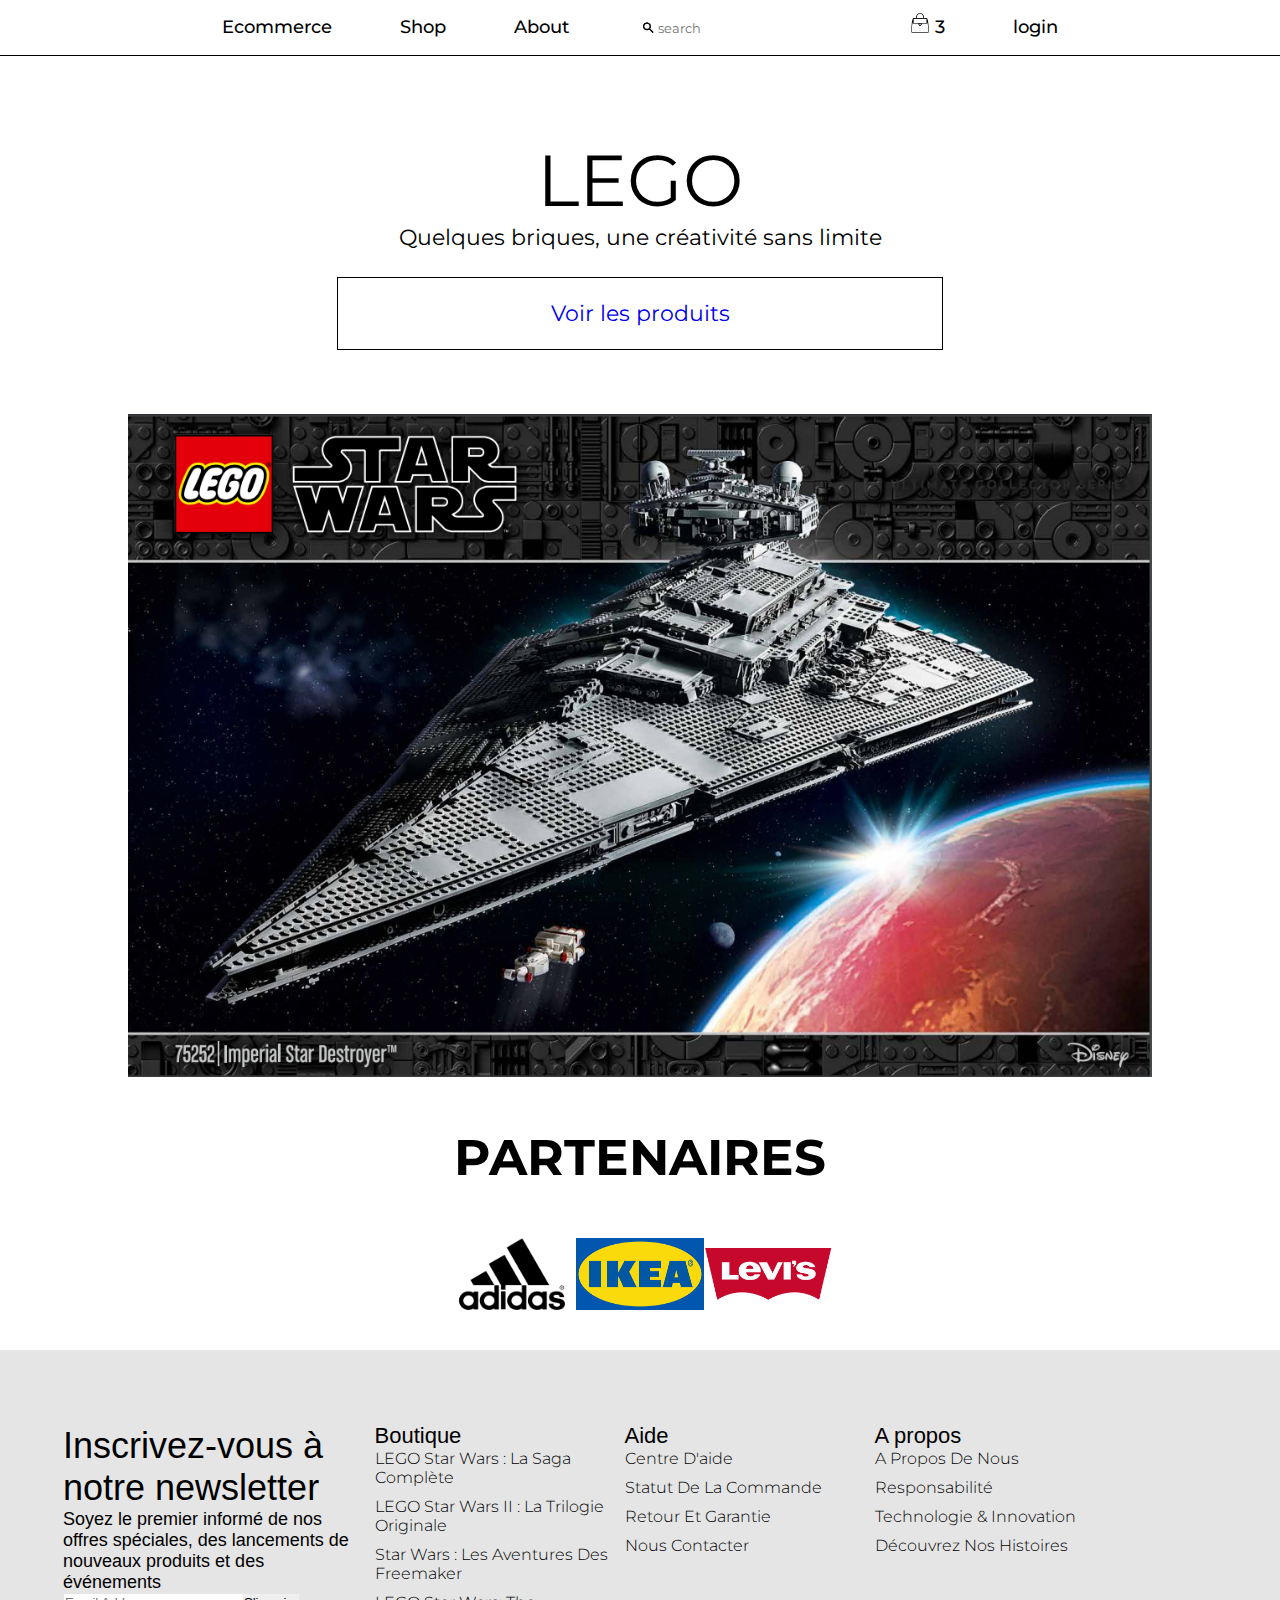
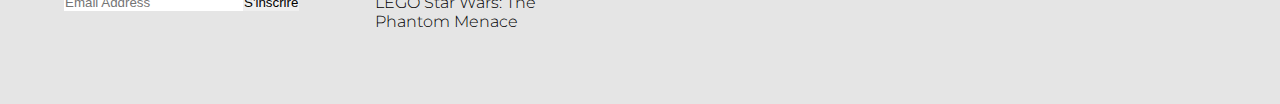
<file: index.html>
<!DOCTYPE html>
<html lang="fr">
<head>
    <meta charset="UTF-8">
    <meta http-equiv="X-UA-Compatible" content="IE=edge">
    <meta name="viewport" content="width=device-width, initial-scale=1.0">
    <link rel="stylesheet" href="style/style_index.css">
    <link rel="stylesheet" href="style/style_footer.css">
    <link rel="stylesheet" href="style/style_nav.css">
    <link rel="icon" href="../Ecommerce-Devweb/sources/webIcon.ico">

    <title>Site de E-commerce</title>
</head>
<body>
    <input type="checkbox" id="toggle">
    <nav>
        <label class="navbar-toggler" for="toggle">
            <span class="bar"></span>
            <span class="bar"></span>
            <span class="bar"></span>
        </label>

        <ul class="nav-list">
            <li class="nav-item">
                <a class="nav-link" href="index.html">Ecommerce</a>
            </li>

            <li class="nav-item">
                <a class="nav-link" href="page/shop.html">Shop</a>
            </li>

            <li class="nav-item">
                <a class="nav-link">About</a>
            </li>

            <li class="nav-item">
                <div class="boutonRecherche">
                    <button  type="submit"></button>
                    <img src="sources/loupeNoire.png" alt="Bouton de recherche " width="20" ><input type="text" name="pass" placeholder="search">
                </div>
            </li>

            <li class="nav-item">
                <a href="page/panier.html" class="nav-link"><img src="sources/shop.png" alt="sac à main pour le shop" class = "img-shop"width="20">3</a>
            </li>

            <li class="nav-item">
                <a class="nav-link">login</a>   
            </li>
        </ul>
    </nav>

    <div class="content-menu">
        <div class="Header01">
            <a>LEGO</a>
        </div>

        <div class="Header04"> 
            <a>Quelques briques, une créativité sans limite</a>

        </div class="boutons-row">
            <div class="container-bouton">
                <a href="/page/shop.html" class="text-produit bouton bouton-acheter"> Voir les produits</a>
            </div>
        </div>
        

        <div class="image-menu">
            <img src="sources/Starwars-accueil.png" alt="Image de menu star wars">
        </div>
    </div>

    <h4>PARTENAIRES</h4>
    <div class="colaboration">
        <img src="sources/Adidas-logo.png" alt="logo Adidas">
        <img src="sources/Ikea_logo.png" alt="logo Ikea">
        <img src="sources/Levis-Logo.png" alt="logo lewis">
        
    </div>

    

    <footer>
        <footer class="footer">
            <div class="container">
                <div class="row">
                    <div class="footer-col-one">
                        <p class="h3">Inscrivez-vous à notre newsletter</p>
                        <p class="texte">
                            Soyez le premier informé de nos offres spéciales, des lancements de nouveaux produits et des événements                      
                        </p>
                        <div class="signUp ">
                            <input type="text" class="form-control" placeholder="Email Address" aria-label="Recipient's username" aria-describedby="button-addon2">
                            <button class="button" type="button" id="button-addon2">S'inscrire</button>
                            
                        </div>
                    </div>
                    <div class="footer-col">
                        <p class="h5">Boutique</p>
                        <ul class="p3">
                            <li><a href="#">LEGO Star Wars : La Saga complète</a></li>
                            <li><a href="#">LEGO Star Wars II : La Trilogie originale</a></li>
                            <li><a href="#">Star Wars : Les Aventures des Freemaker</a></li>
                            <li><a href="#">LEGO Star Wars: The Phantom Menace</a></li>                            
                        </ul>
                    </div>
                    <div class="footer-col">
                        <p class="h5">Aide</p>
                        <ul class="p3">
                            <li><a href="#">Centre d'aide</a></li>
                            <li><a href="#">Statut de la commande</a></li>                          
                            <li><a href="#">Retour et garantie</a></li>
                            <li><a href="#">Nous contacter</a></li>
                        </ul>
                    </div>
                    <div class="footer-col">
                        <p class="h5">A propos</p>
                        <ul class="p3">
                            <li><a href="#">A propos de nous</a></li>
                            <li><a href="#">Responsabilité</a></li>
                            <li><a href="#">Technologie & Innovation</a></li>
                            <li><a href="#">Découvrez nos histoires</a></li>
                        </ul>
                    </div>
                </div>
            </div>	
    </footer>

    
</body>
</html>
</file>
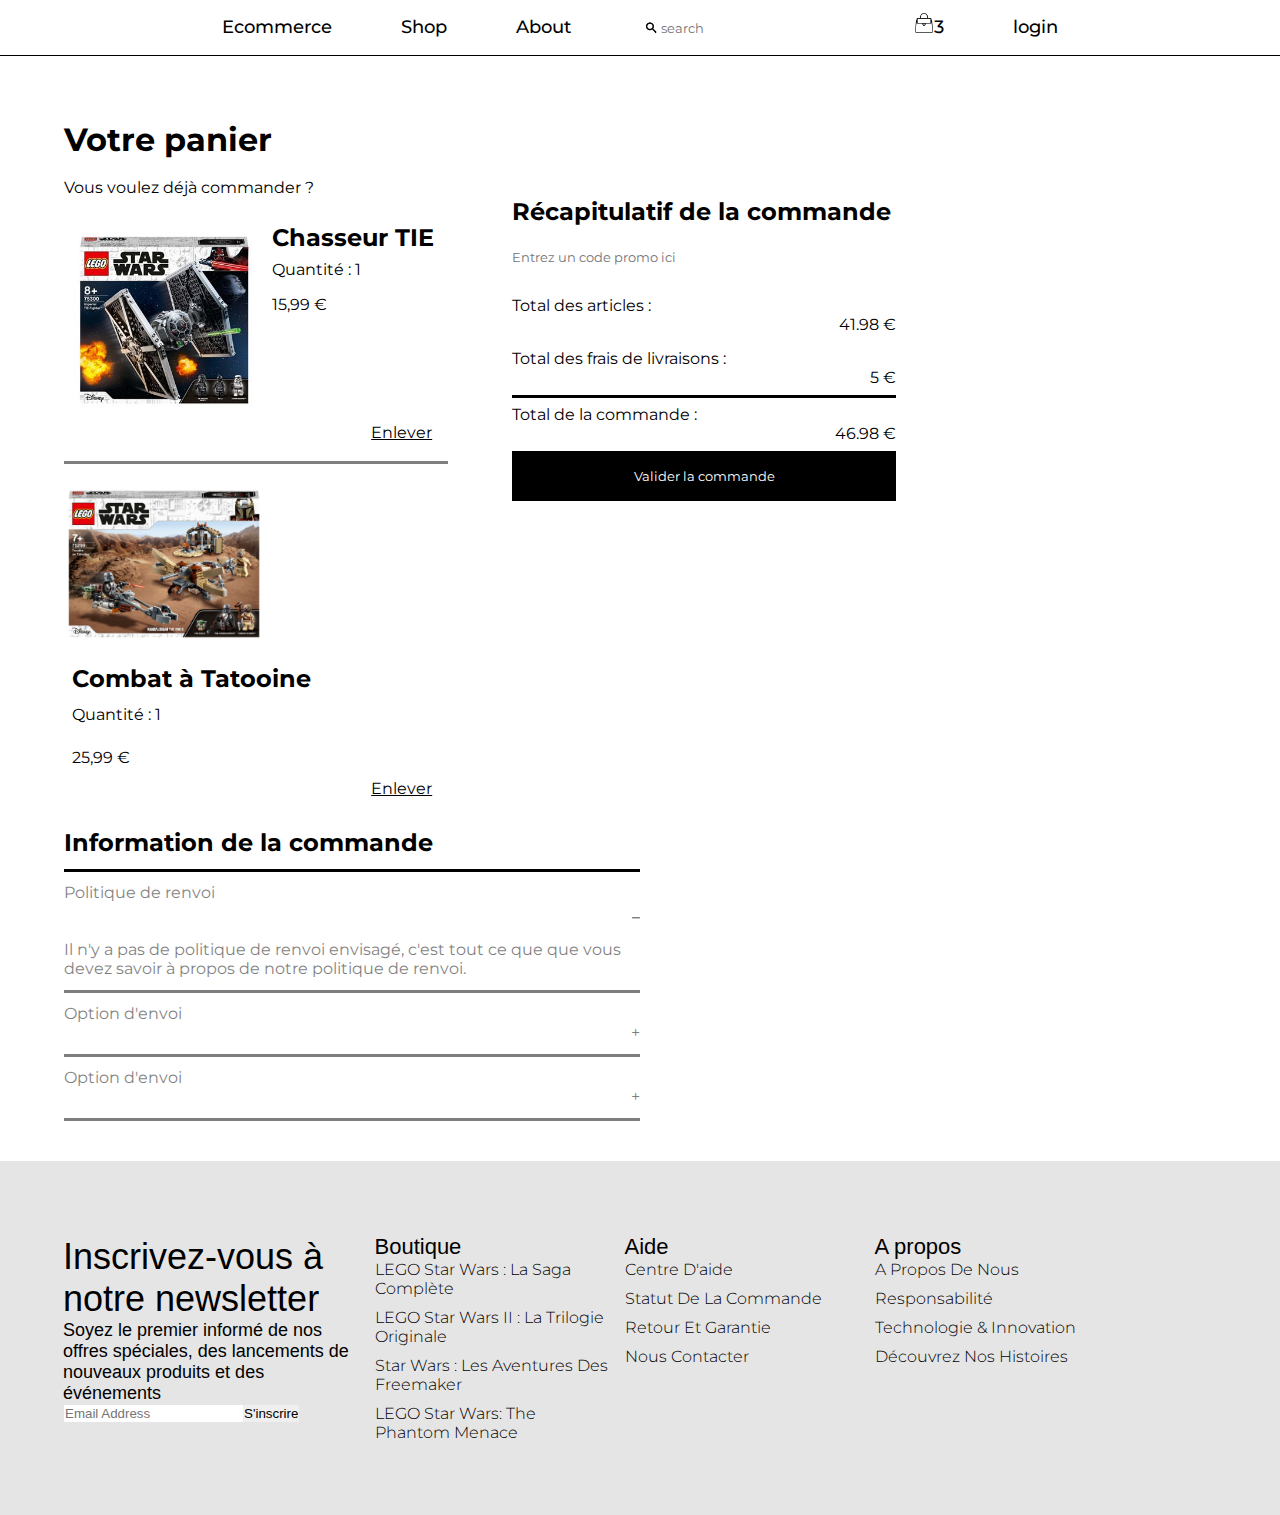
<file: page/panier.html>
<!DOCTYPE html>
<html lang="en">
<head>
    <meta charset="UTF-8">
    <meta http-equiv="X-UA-Compatible" content="IE=edge">
    <meta name="viewport" content="width=device-width, initial-scale=1.0">
    <link rel="stylesheet" href="../style/style_panier.css">
    <link rel="stylesheet" href="../style/style_footer.css">
    <link rel="stylesheet" href="../style/style_nav.css">

    <link rel="icon" href="../sources/webIcon.ico">

    <title>E-commerce Panier</title>
</head>




<body>
    <input type="checkbox" id="toggle">
    <nav>
         <label class="navbar-toggler" for="toggle">
             <span class="bar"></span>
             <span class="bar"></span>
             <span class="bar"></span>
         </label>
 
         <ul class="nav-list">
             <li class="nav-item">
                 <a class="nav-link" href="index.html">Ecommerce</a>
             </li>
 
             <li class="nav-item">
                 <a class="nav-link" href="page/shop.html">Shop</a>
             </li>
 
             <li class="nav-item">
                 <a class="nav-link">About</a>
             </li>
 
             <li class="nav-item">
                 <div class="boutonRecherche">
                     <button  type="submit"></button>
                     <img src="../sources/loupeNoire.png" alt="Bouton de recherche " width="20" ><input type="text" name="pass" placeholder="search">
                 </div>
             </li>
 
             <li class="nav-item">
                 <a href="../page/panier.html" class="nav-link"><img src="../sources/shop.png" alt="sac à main pour le shop" class = "img-shop" width="20">3</a>
             </li>
 
             <li class="nav-item">
                 <a class="nav-link">login</a>   
             </li>
         </ul>
     </nav>

    <div class="entete" style="margin-top:5%;">
        <h1>Votre panier</h1>
        <br>
        <p class="ss_titre">Vous voulez déjà commander ? </p>

    </div>
    
    <div class="conteneur">

        <div class="achat">

            <div class="article">
                <img src="../sources/panier1.jpg" alt="photo produit" width="200px" height="200px">
                <div class="titre_article">
                
                </div>
            
                <div class="article_text">
                    <h2>Chasseur TIE</h2>

                    <div class="ecart-2">Quantité : 1 </div>

                    <div class="ecart-2">15,99 €</div> 
                    
            
                
                </div>
                <div class="" style="padding-left: 80%;"><a style="text-decoration:underline ;">Enlever</a></div>
                    <br>
           
            </div>

            <div class="trait" style="opacity: 0.5;"></div>

            <div class="article">
                <img src="../sources/panier2.jpeg" alt="photo produit" width="200px" height="200px">
                <div class="titre_article">
                
                </div>
            
                <div class="article_text">
                    <h2>Combat à Tatooine</h2>

                    <div class="ecart-2">Quantité : 1 </div>

                    <div class="ecart-2">25,99 €</div>
                    
                
                </div>
                <div class="" style="padding-left: 80%;"><a style="text-decoration:underline ;">Enlever</a></div>
            
           
            </div>
            

        </div>


        <div class="commande">
            <h2>Récapitulatif de la commande</h2>
            <input value="" placeholder="Entrez un code promo ici" style="height: 10%;">
            <div class="ecart">
    
                <div>Total des articles :</div><div class="droite">41.98 €</div>
    
            </div>
            <div class="ecart trait">
    
                <div>Total des frais de livraisons :</div><div class="droite">5 €</div>
    
            </div>
            <div class="ecart">
    
                <div>Total de la commande :</div><div class="droite">46.98 €</div>
    
            </div>
            
            <button class="btn" style="height: 50px;" >Valider la commande </button>
        </div>

    </div>


    

    <div class="order_info">
        <h2 class="trait ecart">Information de la commande</h2>

        <div style="opacity: 0.5;">

            <div class="trait ecart">Politique de renvoi <div class="droite"><strong>_</strong></div>
            <br>
                <div>Il n'y a pas de politique de renvoi envisagé, c'est tout ce que que vous devez
                    savoir à propos de notre politique de renvoi.
                </div>
                </div>


        <div class="trait ecart">Option d'envoi <div class="droite">+</div> </div>
        <div class="trait ecart">Option d'envoi  <div class="droite">+</div></div>

        </div>
        


    </div>


</div>


    


<footer>
    <footer class="footer">
        <div class="container">
            <div class="row">
                <div class="footer-col-one">
                    <p class="h3">Inscrivez-vous à notre newsletter</p>
                    <p class="texte">
                        Soyez le premier informé de nos offres spéciales, des lancements de nouveaux produits et des événements                      
                    </p>
                    <div class="signUp ">
                        <input type="text" class="form-control" placeholder="Email Address" aria-label="Recipient's username" aria-describedby="button-addon2">
                        <button class="button" type="button" id="button-addon2">S'inscrire</button>
                    </div>
                </div>
                <div class="footer-col">
                    <p class="h5">Boutique</p>
                    <ul class="p3">
                        <li><a href="#">LEGO Star Wars : La Saga complète</a></li>
                        <li><a href="#">LEGO Star Wars II : La Trilogie originale</a></li>
                        <li><a href="#">Star Wars : Les Aventures des Freemaker</a></li>
                        <li><a href="#">LEGO Star Wars: The Phantom Menace</a></li>                            
                    </ul>
                </div>
                <div class="footer-col">
                    <p class="h5">Aide</p>
                    <ul class="p3">
                        <li><a href="#">Centre d'aide</a></li>
                        <li><a href="#">Statut de la commande</a></li>                          
                        <li><a href="#">Retour et garantie</a></li>
                        <li><a href="#">Nous contacter</a></li>
                    </ul>
                </div>
                <div class="footer-col">
                    <p class="h5">A propos</p>
                    <ul class="p3">
                        <li><a href="#">A propos de nous</a></li>
                        <li><a href="#">Responsabilité</a></li>
                        <li><a href="#">Technologie & Innovation</a></li>
                        <li><a href="#">Découvrez nos histoires</a></li>
                    </ul>
                </div>
            </div>
        </div>	
</footer>

</body>
</html>
</file>
<file: style/style_index.css>
@import url('https://fonts.googleapis.com/css2?family=Montserrat&display=swap');
@import url('https://fonts.googleapis.com/css2?family=Inter+Tight:wght@500&family=Montserrat:wght@500&family=Roboto:wght@400;700&display=swap');

* {
    margin: 0;
    padding: 0;
    border: 0;
    outline: 0;
    list-style: none;
    text-decoration: none;
    font-family: 'Montserrat', sans-serif;
}



.img-shop{
    padding-right: 5px;
}

.Header01{
    margin-top: 5em;
    text-align: center;
}

.Header01 a{
    font-family: 'Montserrat', sans-serif;
    font-size: 72px;
}

.Header04{
    margin: 0% 25%;
    text-align: center;
    margin-bottom: 2%;
}

.Header04 a{
    font-family: 'Montserrat', sans-serif;
    font-size: 22px;
}

.button-row{
    display: flex;
    align-items: center;
    justify-content: center;
    margin-top: 2%;
}


.container-bouton
{
    border: black 1px solid;
    display: flex;
    font-size: 22px;
    background-color: white;
    justify-content: center;
    padding: 1em 5em;
    max-width: 10%;

    margin: 0 auto;
}

@media (max-width: 1300px) {

   .container-bouton{
        max-width: 30%;
   }

   .colaboration img{
    width: 100%;
}

}
  



.image-menu{
    display: flex;
    align-items: center;
    justify-content: center;
    margin-top: 4em;
}

.image-menu img{
    width: 80%;
}

.colaboration{
    display: flex;
    flex-wrap: wrap;
    text-align: center;
    justify-content:center;
}

.colaboration img{
    width: 10%;
}

h4{
    font-family: 'Montserrat', sans-serif;
    margin-top: 50px;
    margin-bottom: 50px;
    text-align: center;
    font-size: 50px;

}
</file>
<file: style/style_footer.css>
footer .container
{
	max-width: 1170px;
	margin: auto;
}

.row
{
	display: flex;
	flex-wrap: wrap;
}

footer ul	
{
	list-style: none;
}

footer
{
	margin-top: 40px;
	position: relative;
	width: 100%;
	bottom: 0px;
}

.footer
{
    background-color: #E5E5E5;
	padding: 70px 0;
}


.footer-col
{
	width: 20%;
	padding: 0 5px;
	border:3px solid transparent;
}

.footer-col-one
{
	width: 25%;
	padding: 0 5px;
	border:3px solid transparent;
	margin-right: 3px;
}

.form-control{
	color:lightgray;
	font-family: Arial, Helvetica, sans-serif;
	box-sizing: border-box;
	position:static;
	border: 0.5px solid transparent;
}
.signUp{
	
	font-family: Arial, Helvetica, sans-serif;
	font-weight: 700;
	font-size: 14px;
	line-height: 16px;
	display: flex;
	align-items: center;
	letter-spacing: -0.3px;
	color: #000000;
	border: 1px solid transparent;
}
.button{
	font-family: Arial, Helvetica, sans-serif;
	border: 1px solid transparent;
}
.h3{
	font-family:Arial, Helvetica, sans-serif;
	font-size: 36px;
	margin-top: 2px;
}
.h5{
	font-family:Arial, Helvetica, sans-serif;
	font-size: 22px;
}
.p3{
	font-family:Arial, Helvetica, sans-serif;
	font-size: 18px;
}
.texte{
	font-family:Arial, Helvetica, sans-serif;
	font-size: 18px;
}
footer ul
{
	padding-left: 0px;
}

.footer-col ul li:not(:last-child)
{
	margin-bottom: 10px;
}

.footer-col ul li a,.footer-col ul li p
{
	font-size: 16px;
	text-transform: capitalize;
	color: black;
	text-decoration: none;
	font-weight: 300;
	color: black;
	display: flex;
	transition: all 0.3s ease;
}

.footer-col ul li a:hover,.footer-col ul li p:hover
{
	color: black;
	padding-left: 8px;
}

.footer-col .social_links a
{
	display: inline-block;
	height: 40px;
	width: 40px;
	background-color: rgba(255,255,255,0.2);
	margin: 0 10px 10px 0;
	text-align: center;
	padding-top: 10px;
	border-radius: 50%;
	color: black;
	transition: all 0.5s ease;
}

.footer-col .social_links a:hover
{
	color: #24262b;
	background-color: #ffffff;
}

@media(max-width: 780px)
{
	.footer-col
	{
		width: 50%;
		margin-bottom: 30px;
	}
}

@media(max-width: 574px)
{
	.footer-col
	{
		width: 100%;
	}
}
</file>
<file: style/style_nav.css>
* {
    margin: 0;
    padding: 0;
    border: 0;
    outline: 0;
    list-style: none;
    text-decoration: none;
    font-family: 'Montserrat', sans-serif;
}


nav {
    display: flex;
    justify-content: space-evenly;
    padding: 0 15%;
    height: 55px;
    line-height: 75px;
    border-bottom: 1px solid black;
    
}


nav .nav-list {
    display: flex;
    width: 100%;
    justify-content: space-between;

}



.nav-item{
    display: flex;
    align-items: center;
}

nav .nav-list .nav-item {
    cursor: pointer;
    height: 100%;
    padding: 0 30px;
    transition: .4s;
}

.recherche{
    display: flex;
    text-align: center;
    background-color: white;
}
.boutonRecherche{
    display: flex;
    justify-content: center;
    justify-items: center;
    background-color: white;
}


nav .nav-list .nav-link {
    color: #000;
    font-size: 18px;
    font-weight: 500;
}

@media (max-width: 935px) {

    nav {
        padding: 0 2rem;
    }

    nav .nav-list .nav-item {
        padding: 0 20px;
    }

}

@media (max-width: 675px) {

    nav{
        background-color:black;
        height: 75px;
        display: flex;
        justify-content: end;
        z-index: 2;
    }

    nav .nav-list {
        display: flex;
        flex-direction: column;
        align-items: start;
        position: absolute;
        background: #404040;
        opacity: 99%;
        width: 100%;
        top: 75px;
        left: 0;
        transform: translateY(-120%);
        z-index: 1;
        transition: .6s;
    }

    nav .nav-list .nav-item {
        align-self: center;
    }

    nav .navbar-toggler {
        z-index: 3;
        display: grid !important;
    }

    nav .nav-item .nav-link{
        color: white;
    }
}

nav .navbar-toggler {
    display: none;
    height: min-content;
    margin: 18px -10px 0 0;
    cursor: pointer;
}

nav .navbar-toggler .bar {
    width: 40px;
    height: 5px;
    margin-bottom: 10px;
    background: #ffffff;
    border-radius: 10%;
    transition: .4s;
}

#toggle {
    display: none;
}

input:checked ~ nav .nav-list {
    transform: translateY(0);
}


input:checked ~ nav .navbar-toggler {
    margin-top: 35px;
}

input:checked ~ nav .navbar-toggler .bar:nth-child(1) {
    position: absolute;
    transform: rotate(45deg);
}

input:checked ~ nav .navbar-toggler .bar:nth-child(2) {
    display: none;
}

input:checked ~ nav .navbar-toggler .bar:nth-child(3) {
    transform: rotate(-45deg);
}
</file>
<file: style/style_panier.css>
@import url('https://fonts.googleapis.com/css2?family=Montserrat&display=swap');
@import url('https://fonts.googleapis.com/css2?family=Inter+Tight:wght@500&family=Montserrat:wght@500&family=Roboto:wght@400;700&display=swap');

html{
    font-family: Montserrat;
}
.entete{
    margin-left: 5%;
    margin-right: 50%;
    display: flex;
    flex-direction: column;
}

.ss_titre{
   

}

.conteneur{
    display: flex;
    flex-flow: row wrap;
}



.achat{
    width: 30%;
    margin-top: 2%;
    margin-left: 5%;
    display: flex;
    flex-wrap: nowrap;
    flex-direction: column;
    min-width: 300px;

}

.article{
    margin-bottom: 5%;
    display: flex;
    flex-wrap: wrap;

}
.article_text{
    flex-direction: column;
    display: flex;
    padding-left: 2%;
}


.commande{
    margin-left: 5%;
    display: flex;
    flex-direction: column;
    flex-wrap: nowrap;
    width: 30%;
    min-width: 300px;

}




.order_info{
    margin-left: 5%;
    margin-right: 50%;
    display: flex;
    flex-direction: column;
    min-width: 300px;

}



.btn{
    color: white;
    background-color: black;

}


.droite{
    text-align: right;
}


.ecart{
    padding-bottom: 2%;
    padding-top: 2%;
}
.ecart-2{

    padding-bottom: 5%;
    padding-top: 5%;

}
.trait{
    border-bottom:solid;
}
</file>
